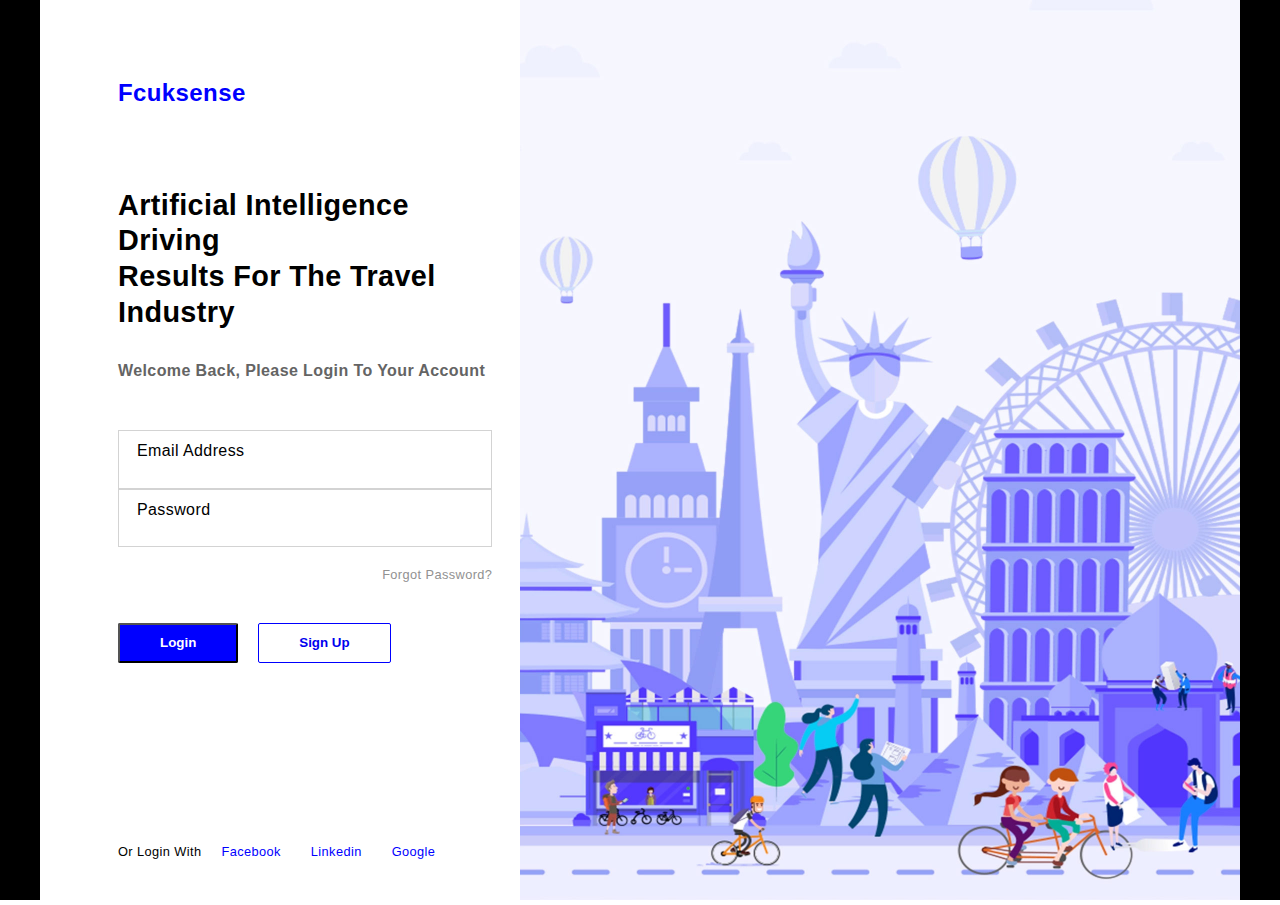
<file: index.html>
<!DOCTYPE html>
<html lang="en">
<head>
    <meta charset="UTF-8">
    <meta http-equiv="X-UA-Compatible" content="IE=edge">
    <meta name="viewport" content="width=device-width, initial-scale=1.0">
    <title>front-end-testas</title>
    <link rel="stylesheet" href="./css/main.css">
    <link rel="stylesheet" href="./css/form.css">
    <link rel="stylesheet" href="./css/button.css">
</head>
<body>
    <div class="bg-color"></div>
    <main>
        <div class="left-col">
            <section class="wrapper">
                <div class="logo">Fcuksense</div>
                <h3 class="headline-one">artificial intelligence driving</h3>
                <h3 class="headline-two">results for the travel industry</h3>
                <p class="sub-headline">Welcome Back, Please login to your account</p>
                <form id="link-btn" class="form">
                    <div class="form-row form-input">
                        <label for="email address">email address</label>
                        <input id="email address" type="text" required>
                    </div>
                    <div class="form-row form-input">
                        <label for="password">password</label>
                        <input id="password" type="password" required>
                    </div>
                    <div class="form-row flex-row-password">
                    <span><a href="./forgot-password/">forgot password?</a></span>
                    </div>
                    <div class="form-row flex-row-buttons">
                        <button type="submit" form="link-btn">login</button>
                        <button><a href="./sign-up/" target="_blank" style="text-decoration: none;">Sign up</a></button>
                    </div>
                </form>
                <div class="form-row flex-row-socials">
                    <span>Or login with</span>
                    <a href="#" target="_blank">facebook</a>
                    <a href="#" target="_blank">linkedin</a>
                    <a href="#" target="_blank">google</a>
                </div>
            </section>
        </div>
        <div class="right-col"></div>
    </main>
</body>
</html>
</file>
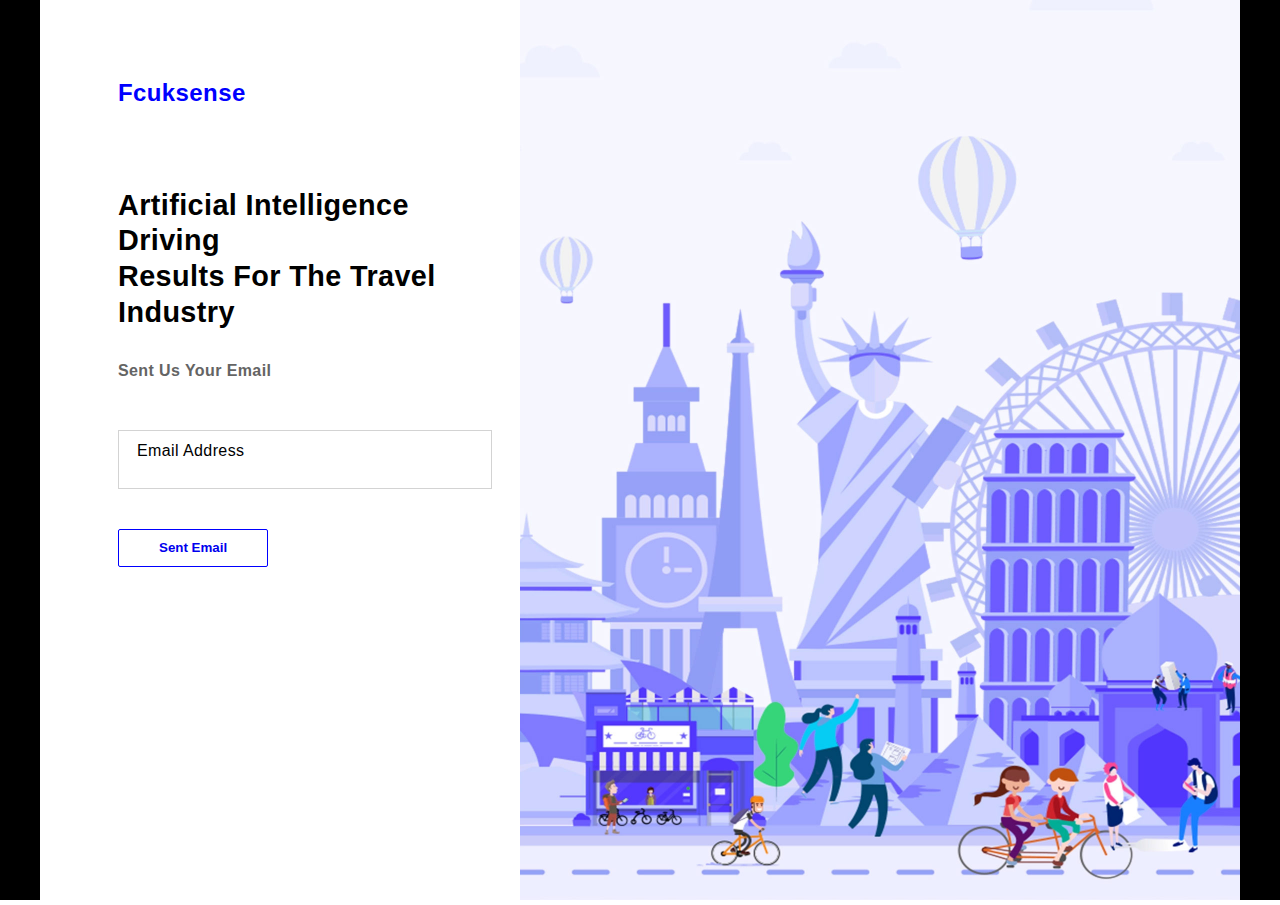
<file: forgot-password/index.html>
<!DOCTYPE html>
<html lang="en">
<head>
    <meta charset="UTF-8">
    <meta http-equiv="X-UA-Compatible" content="IE=edge">
    <meta name="viewport" content="width=device-width, initial-scale=1.0">
    <title>front-end-testas</title>
    <link rel="stylesheet" href="../css/main.css">
    <link rel="stylesheet" href="../css/form.css">
    <link rel="stylesheet" href="../css/button.css">
</head>
<body>
    <div class="bg-color"></div>
    <main>
        <div class="left-col">
            <section class="wrapper">
                <div class="logo">Fcuksense</div>
                <h3 class="headline-one">artificial intelligence driving</h3>
                <h3 class="headline-two">results for the travel industry</h3>
                <p class="sub-headline">Sent us your email</p>
                <form id="link-btn" class="form">
                    <div class="form-row form-input">
                        <label for="email address">email address</label>
                        <input id="email address" type="text" required>
                    </div>
                    <div class="form-row flex-row-buttons">
                        <button><a href="#" target="_blank" style="text-decoration: none;">Sent email</a></button>
                    </div>
                </form>
            </section>
        </div>
        <div class="right-col"></div>
    </main>
</body>
</html>
</file>
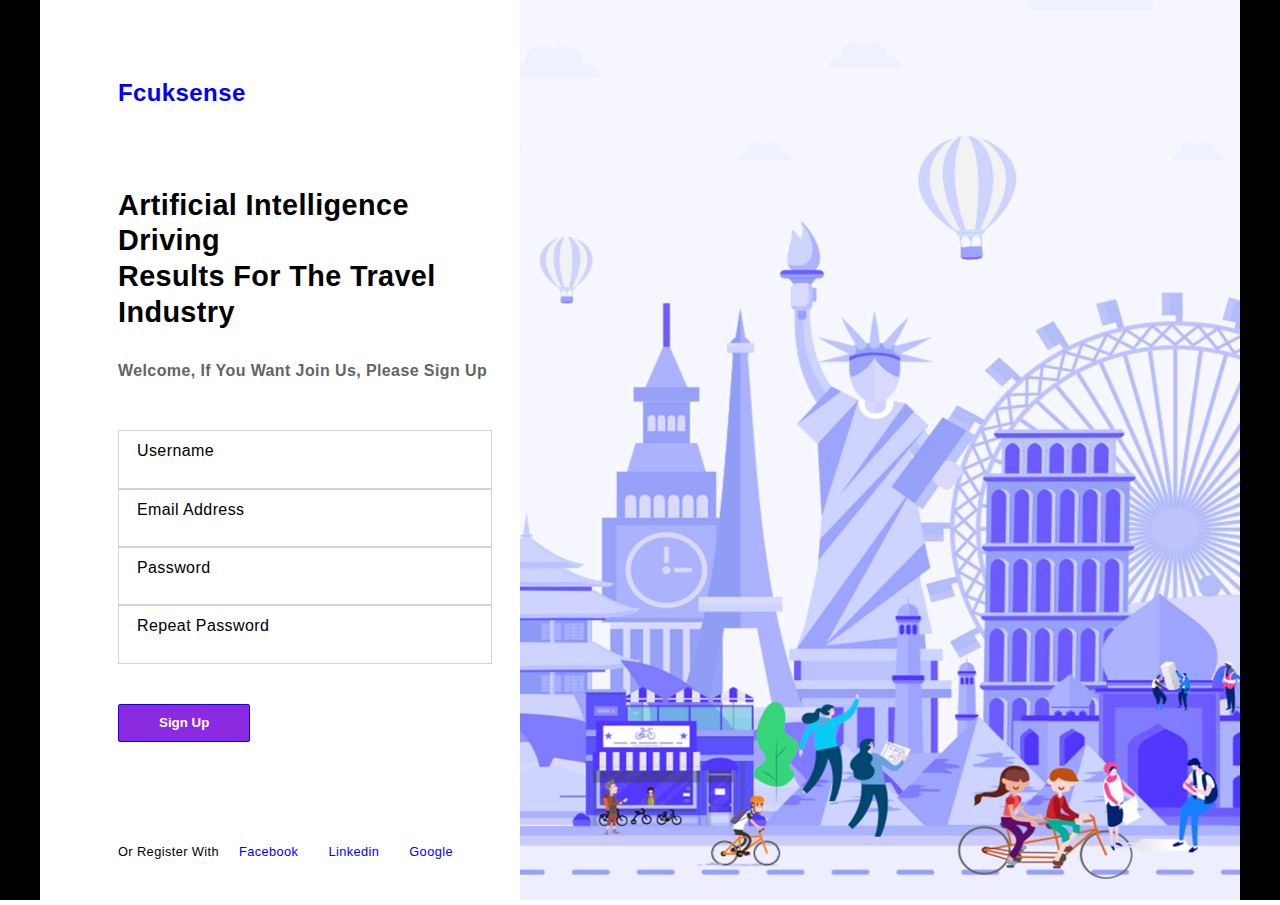
<file: sign-up/index.html>
<!DOCTYPE html>
<html lang="en">
<head>
    <meta charset="UTF-8">
    <meta http-equiv="X-UA-Compatible" content="IE=edge">
    <meta name="viewport" content="width=device-width, initial-scale=1.0">
    <title>front-end-testas</title>
    <link rel="stylesheet" href="../css/main.css">
    <link rel="stylesheet" href="../css/form.css">
    <link rel="stylesheet" href="../css/button.css">
</head>
<body>
    <div class="bg-color"></div>
    <main>
        <div class="left-col">
            <section class="wrapper">
                <div class="logo">Fcuksense</div>
                <h3 class="headline-one">artificial intelligence driving</h3>
                <h3 class="headline-two">results for the travel industry</h3>
                <p class="sub-headline">Welcome, if you want join us, please sign up</p>
                <form id="link-btn" class="form">
                    <div class="form-row form-input">
                        <label for="username">username</label>
                        <input id="username" type="text" required>
                    </div>
                    <div class="form-row form-input">
                        <label for="email address">email address</label>
                        <input id="email address" type="text" required>
                    </div>
                    <div class="form-row form-input">
                        <label for="password">password</label>
                        <input id="password" type="password" required>
                    </div>
                    <div class="form-row form-input">
                        <label for="repeat password">repeat password</label>
                        <input id="repeat password" type="password" required>
                    </div>
                    <div class="form-row flex-row-buttons">
                        <button type="submit" form="link-btn" style="background-color: blueviolet; color: white">sign up</button>
                    </div>
                </form>
                <div class="form-row flex-row-socials">
                    <span>Or register with</span>
                    <a href="#" target="_blank">facebook</a>
                    <a href="#" target="_blank">linkedin</a>
                    <a href="#" target="_blank">google</a>
                </div>
            </section>
        </div>
        <div class="right-col"></div>
    </main>
</body>
</html>
</file>
<file: css/main.css>
:root {
    --full-main: 1200px;
    --leftcol-width: 480px;
    --rightcol-width: 720px;
}

body,
body * {
    box-sizing: border-box;
    margin: 0;
    padding: 0;
    font-family: 'Gill Sans', 'Gill Sans MT', Calibri, 'Trebuchet MS', sans-serif;
    line-height: 1.24;
    text-transform: capitalize;
}

.bg-color {
    display: inline-block;
    position: absolute;
    z-index: -1;
    width: 100%;
    height: 100vh;
    background-color: black;
}

main {
    display: inline-block;
    width: var(--full-main);
    margin-left: calc((100% - var(--full-main)) / 2);
}

main > div {
    height: 100vh;
}

.left-col {
    width: 40%;
    float: left;
    padding: 20px;
    position: relative;
    margin-left: calc((40% - var(--leftcol-width)) / 2);
    background-color: white; 
    background-repeat: no-repeat;
    background-size: cover;
}

.left-col > .wrapper {
    display: flex;
    flex-direction: column;
    gap: 0px;
    width: 100%;
    margin-top: 58px;
    padding-left: 58px;
    letter-spacing: 0.4px;
}

.logo {
    font-size: 1.5em;
    font-weight: bold;
    color: blue;
}

h3 {font-size: 1.8em;}

.headline-one {
    color: black;
    margin-top: 80px;
}

.headline-two {
    color:black;
    margin-top: 0px;
}

.sub-headline {
    margin-top: 30px;
    font-weight: bold;
    color: rgb(100, 100, 100);
}

.right-col {
    width: 60%;
    float: left;
    margin-left: calc((60% - var(--rightcol-width)) / 2);
    background-color: rgb(140, 209, 255);
    background-image: url(../assets/images/1-sliced-img.jpg);
    background-repeat: no-repeat;
    background-size: cover;
}
</file>
<file: css/form.css>
.form {
    margin-top: 50px;
    width: 98%;
}

.form-row.form-input {
    padding: 10px 0 10px 18px;
    border: 1px solid lightgrey;
    font-size: 16px;
    font-weight: normal;
}

.form-row.form-input:hover {
    border-left: 2px solid blue;
}

.form-row > input {
    border: none;
    color: blue;
}

input:focus{
    outline: none;
}

input:hover {
    vertical-align: bottom;

}

.form, .form-row {
    display: flex;
    flex-direction: column;
    width: 99%;
}

.form-row.flex-row-password {
    text-align: right;
    margin-top: 20px;
    font-size: 0.8em;
}

.form-row.flex-row-password a {
    text-decoration: none;
    color: rgb(145, 145, 145);
}

.form-row.flex-row-socials {
    display: flex;
    flex-direction: row;
    gap: 10px;
    position: absolute;
    bottom: 40px;
    font-size: 0.8em;
    text-transform: none;
}

.form-row.flex-row-socials > a {
    margin-left: 10px;
    margin-right: 10px;
    color: blue;
    text-decoration: none;
    text-transform: capitalize;
}
</file>
<file: css/button.css>
.form-row.flex-row-buttons {
    display: flex;
    flex-direction: row;
    gap: 20px;
    padding: 40px 0;
}

button {
    padding: 10px 40px;
    font-weight: bold;
    border-radius: 2px;
}

button:first-of-type {
    background-color: blue;
    color: white
}

button:last-of-type {
    background-color: white;
    color: blue;
    border: 1px solid blue;
}
</file>
